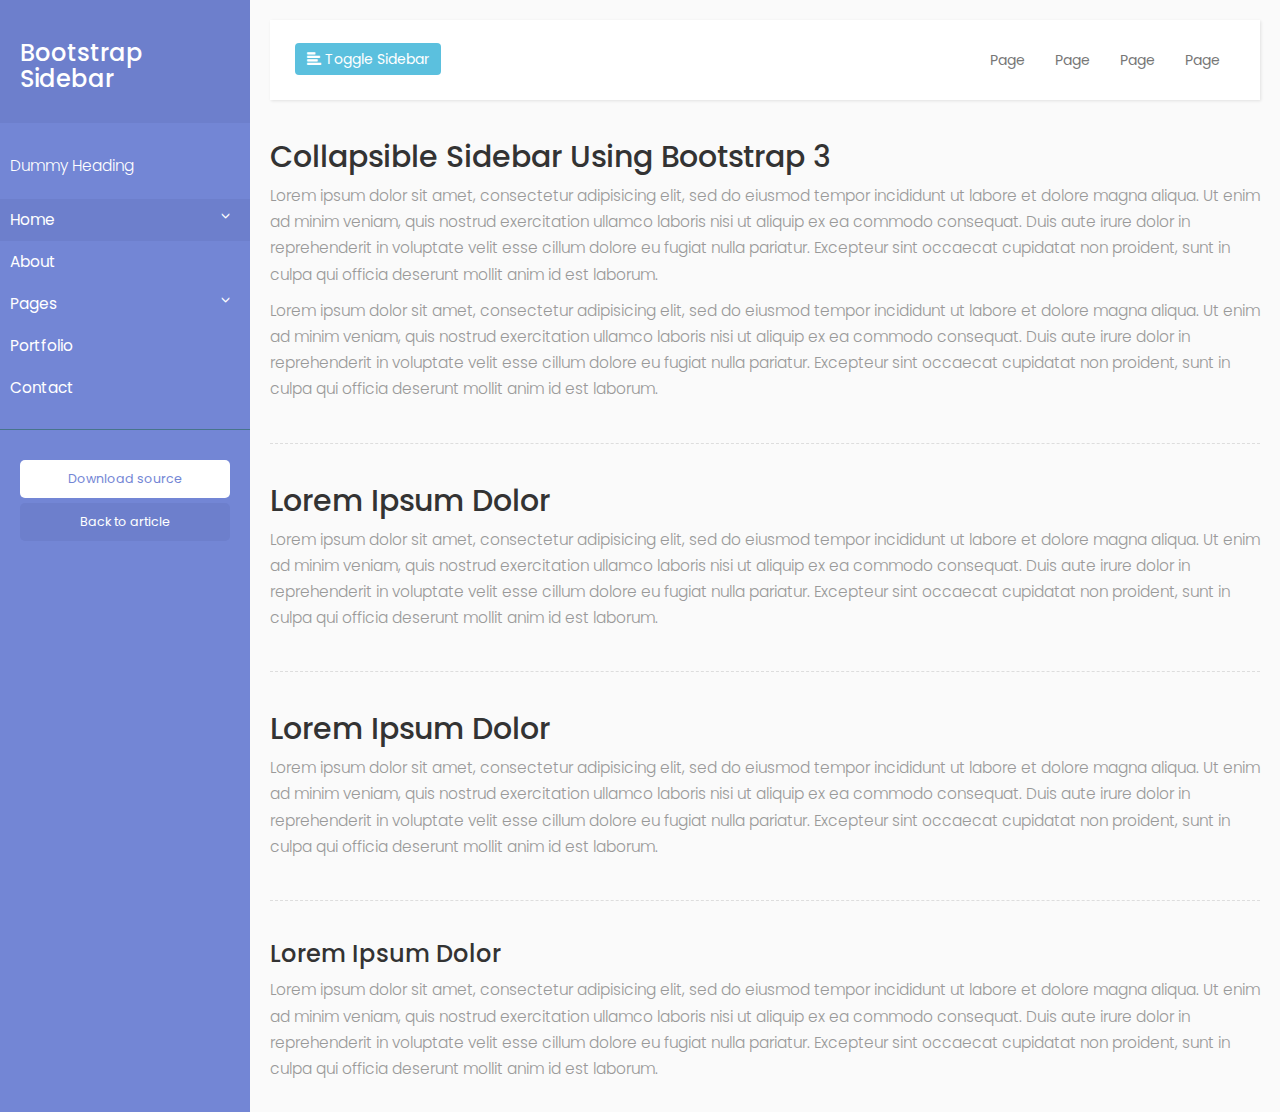
<file: sidebar/index.html>
<!DOCTYPE html>
<html>
    <head>
        <meta charset="utf-8">
        <meta name="viewport" content="width=device-width, initial-scale=1.0">
        <meta http-equiv="X-UA-Compatible" content="IE=edge">

        <title>Collapsible sidebar using Bootstrap 3</title>

         <!-- Bootstrap CSS CDN -->
        <link rel="stylesheet" href="https://maxcdn.bootstrapcdn.com/bootstrap/3.3.7/css/bootstrap.min.css">
        <!-- Our Custom CSS -->
        <link rel="stylesheet" href="style.css">
    </head>
    <body>



        <div class="wrapper">
            <!-- Sidebar Holder -->
            <nav id="sidebar">
                <div class="sidebar-header">
                    <h3>Bootstrap Sidebar</h3>
                </div>

                <ul class="list-unstyled components">
                    <p>Dummy Heading</p>
                    <li class="active">
                        <a href="#homeSubmenu" data-toggle="collapse" aria-expanded="false">Home</a>
                        <ul class="collapse list-unstyled" id="homeSubmenu">
                            <li><a href="#">Home 1</a></li>
                            <li><a href="#">Home 2</a></li>
                            <li><a href="#">Home 3</a></li>
                        </ul>
                    </li>
                    <li>
                        <a href="#">About</a>
                        <a href="#pageSubmenu" data-toggle="collapse" aria-expanded="false">Pages</a>
                        <ul class="collapse list-unstyled" id="pageSubmenu">
                            <li><a href="#">Page 1</a></li>
                            <li><a href="#">Page 2</a></li>
                            <li><a href="#">Page 3</a></li>
                        </ul>
                    </li>
                    <li>
                        <a href="#">Portfolio</a>
                    </li>
                    <li>
                        <a href="#">Contact</a>
                    </li>
                </ul>

                <ul class="list-unstyled CTAs">
                    <li><a href="https://bootstrapious.com/tutorial/files/sidebar.zip" class="download">Download source</a></li>
                    <li><a href="https://bootstrapious.com/p/bootstrap-sidebar" class="article">Back to article</a></li>
                </ul>
            </nav>

            <!-- Page Content Holder -->
            <div id="content">

                <nav class="navbar navbar-default">
                    <div class="container-fluid">

                        <div class="navbar-header">
                            <button type="button" id="sidebarCollapse" class="btn btn-info navbar-btn">
                                <i class="glyphicon glyphicon-align-left"></i>
                                <span>Toggle Sidebar</span>
                            </button>
                        </div>

                        <div class="collapse navbar-collapse" id="bs-example-navbar-collapse-1">
                            <ul class="nav navbar-nav navbar-right">
                                <li><a href="#">Page</a></li>
                                <li><a href="#">Page</a></li>
                                <li><a href="#">Page</a></li>
                                <li><a href="#">Page</a></li>
                            </ul>
                        </div>
                    </div>
                </nav>

                <h2>Collapsible Sidebar Using Bootstrap 3</h2>
                <p>Lorem ipsum dolor sit amet, consectetur adipisicing elit, sed do eiusmod tempor incididunt ut labore et dolore magna aliqua. Ut enim ad minim veniam, quis nostrud exercitation ullamco laboris nisi ut aliquip ex ea commodo consequat. Duis aute irure dolor in reprehenderit in voluptate velit esse cillum dolore eu fugiat nulla pariatur. Excepteur sint occaecat cupidatat non proident, sunt in culpa qui officia deserunt mollit anim id est laborum.</p>
                <p>Lorem ipsum dolor sit amet, consectetur adipisicing elit, sed do eiusmod tempor incididunt ut labore et dolore magna aliqua. Ut enim ad minim veniam, quis nostrud exercitation ullamco laboris nisi ut aliquip ex ea commodo consequat. Duis aute irure dolor in reprehenderit in voluptate velit esse cillum dolore eu fugiat nulla pariatur. Excepteur sint occaecat cupidatat non proident, sunt in culpa qui officia deserunt mollit anim id est laborum.</p>

                <div class="line"></div>

                <h2>Lorem Ipsum Dolor</h2>
                <p>Lorem ipsum dolor sit amet, consectetur adipisicing elit, sed do eiusmod tempor incididunt ut labore et dolore magna aliqua. Ut enim ad minim veniam, quis nostrud exercitation ullamco laboris nisi ut aliquip ex ea commodo consequat. Duis aute irure dolor in reprehenderit in voluptate velit esse cillum dolore eu fugiat nulla pariatur. Excepteur sint occaecat cupidatat non proident, sunt in culpa qui officia deserunt mollit anim id est laborum.</p>

                <div class="line"></div>

                <h2>Lorem Ipsum Dolor</h2>
                <p>Lorem ipsum dolor sit amet, consectetur adipisicing elit, sed do eiusmod tempor incididunt ut labore et dolore magna aliqua. Ut enim ad minim veniam, quis nostrud exercitation ullamco laboris nisi ut aliquip ex ea commodo consequat. Duis aute irure dolor in reprehenderit in voluptate velit esse cillum dolore eu fugiat nulla pariatur. Excepteur sint occaecat cupidatat non proident, sunt in culpa qui officia deserunt mollit anim id est laborum.</p>

                <div class="line"></div>

                <h3>Lorem Ipsum Dolor</h3>
                <p>Lorem ipsum dolor sit amet, consectetur adipisicing elit, sed do eiusmod tempor incididunt ut labore et dolore magna aliqua. Ut enim ad minim veniam, quis nostrud exercitation ullamco laboris nisi ut aliquip ex ea commodo consequat. Duis aute irure dolor in reprehenderit in voluptate velit esse cillum dolore eu fugiat nulla pariatur. Excepteur sint occaecat cupidatat non proident, sunt in culpa qui officia deserunt mollit anim id est laborum.</p>
            </div>
        </div>





        <!-- jQuery CDN -->
         <script src="https://code.jquery.com/jquery-1.12.0.min.js"></script>
         <!-- Bootstrap Js CDN -->
         <script src="https://maxcdn.bootstrapcdn.com/bootstrap/3.3.7/js/bootstrap.min.js"></script>

         <script type="text/javascript">
             $(document).ready(function () {
                 $('#sidebarCollapse').on('click', function () {
                     $('#sidebar').toggleClass('active');
                 });
             });
         </script>
    </body>
</html>
</file>
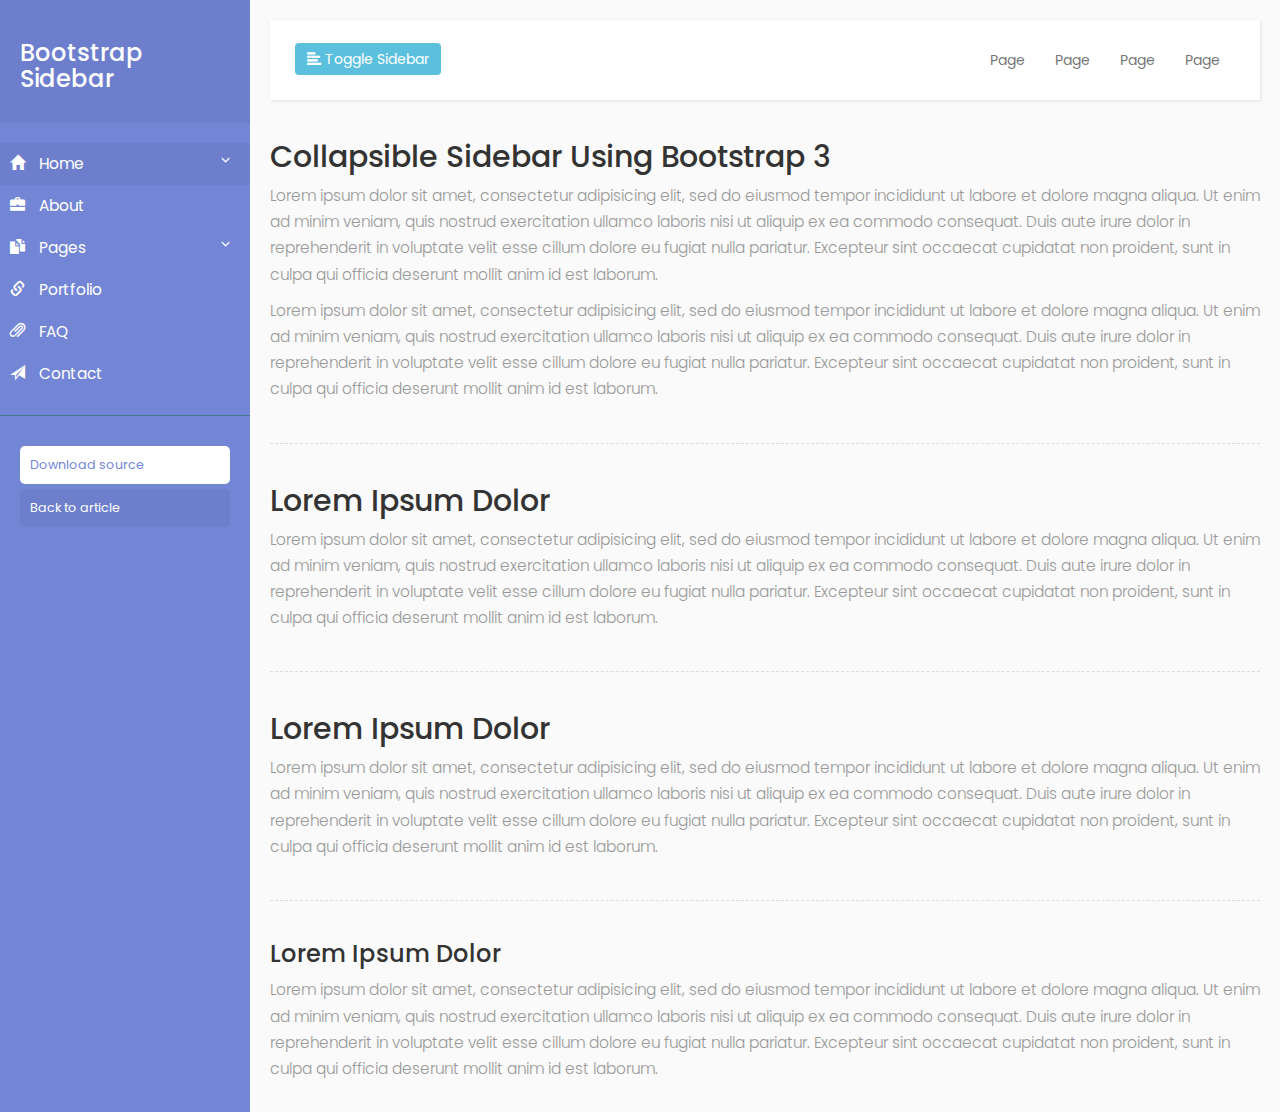
<file: sidebar/index4.html>
<!DOCTYPE html>
<html>
    <head>
        <meta charset="utf-8">
        <meta name="viewport" content="width=device-width, initial-scale=1.0">
        <meta http-equiv="X-UA-Compatible" content="IE=edge">

        <title>Collapsible sidebar using Bootstrap 3</title>

         <!-- Bootstrap CSS CDN -->
        <link rel="stylesheet" href="https://maxcdn.bootstrapcdn.com/bootstrap/3.3.7/css/bootstrap.min.css">
        <!-- Our Custom CSS -->
        <link rel="stylesheet" href="style4.css">
    </head>
    <body>



        <div class="wrapper">
            <!-- Sidebar Holder -->
            <nav id="sidebar">
                <div class="sidebar-header">
                    <h3>Bootstrap Sidebar</h3>
                    <strong>BS</strong>
                </div>

                <ul class="list-unstyled components">
                    <li class="active">
                        <a href="#homeSubmenu" data-toggle="collapse" aria-expanded="false">
                            <i class="glyphicon glyphicon-home"></i>
                            Home
                        </a>
                        <ul class="collapse list-unstyled" id="homeSubmenu">
                            <li><a href="#">Home 1</a></li>
                            <li><a href="#">Home 2</a></li>
                            <li><a href="#">Home 3</a></li>
                        </ul>
                    </li>
                    <li>
                        <a href="#">
                            <i class="glyphicon glyphicon-briefcase"></i>
                            About
                        </a>
                        <a href="#pageSubmenu" data-toggle="collapse" aria-expanded="false">
                            <i class="glyphicon glyphicon-duplicate"></i>
                            Pages
                        </a>
                        <ul class="collapse list-unstyled" id="pageSubmenu">
                            <li><a href="#">Page 1</a></li>
                            <li><a href="#">Page 2</a></li>
                            <li><a href="#">Page 3</a></li>
                        </ul>
                    </li>
                    <li>
                        <a href="#">
                            <i class="glyphicon glyphicon-link"></i>
                            Portfolio
                        </a>
                    </li>
                    <li>
                        <a href="#">
                            <i class="glyphicon glyphicon-paperclip"></i>
                            FAQ
                        </a>
                    </li>
                    <li>
                        <a href="#">
                            <i class="glyphicon glyphicon-send"></i>
                            Contact
                        </a>
                    </li>
                </ul>

                <ul class="list-unstyled CTAs">
                    <li><a href="https://bootstrapious.com/tutorial/files/sidebar.zip" class="download">Download source</a></li>
                    <li><a href="https://bootstrapious.com/p/bootstrap-sidebar" class="article">Back to article</a></li>
                </ul>
            </nav>

            <!-- Page Content Holder -->
            <div id="content">

                <nav class="navbar navbar-default">
                    <div class="container-fluid">

                        <div class="navbar-header">
                            <button type="button" id="sidebarCollapse" class="btn btn-info navbar-btn">
                                <i class="glyphicon glyphicon-align-left"></i>
                                <span>Toggle Sidebar</span>
                            </button>
                        </div>

                        <div class="collapse navbar-collapse" id="bs-example-navbar-collapse-1">
                            <ul class="nav navbar-nav navbar-right">
                                <li><a href="#">Page</a></li>
                                <li><a href="#">Page</a></li>
                                <li><a href="#">Page</a></li>
                                <li><a href="#">Page</a></li>
                            </ul>
                        </div>
                    </div>
                </nav>

                <h2>Collapsible Sidebar Using Bootstrap 3</h2>
                <p>Lorem ipsum dolor sit amet, consectetur adipisicing elit, sed do eiusmod tempor incididunt ut labore et dolore magna aliqua. Ut enim ad minim veniam, quis nostrud exercitation ullamco laboris nisi ut aliquip ex ea commodo consequat. Duis aute irure dolor in reprehenderit in voluptate velit esse cillum dolore eu fugiat nulla pariatur. Excepteur sint occaecat cupidatat non proident, sunt in culpa qui officia deserunt mollit anim id est laborum.</p>
                <p>Lorem ipsum dolor sit amet, consectetur adipisicing elit, sed do eiusmod tempor incididunt ut labore et dolore magna aliqua. Ut enim ad minim veniam, quis nostrud exercitation ullamco laboris nisi ut aliquip ex ea commodo consequat. Duis aute irure dolor in reprehenderit in voluptate velit esse cillum dolore eu fugiat nulla pariatur. Excepteur sint occaecat cupidatat non proident, sunt in culpa qui officia deserunt mollit anim id est laborum.</p>

                <div class="line"></div>

                <h2>Lorem Ipsum Dolor</h2>
                <p>Lorem ipsum dolor sit amet, consectetur adipisicing elit, sed do eiusmod tempor incididunt ut labore et dolore magna aliqua. Ut enim ad minim veniam, quis nostrud exercitation ullamco laboris nisi ut aliquip ex ea commodo consequat. Duis aute irure dolor in reprehenderit in voluptate velit esse cillum dolore eu fugiat nulla pariatur. Excepteur sint occaecat cupidatat non proident, sunt in culpa qui officia deserunt mollit anim id est laborum.</p>

                <div class="line"></div>

                <h2>Lorem Ipsum Dolor</h2>
                <p>Lorem ipsum dolor sit amet, consectetur adipisicing elit, sed do eiusmod tempor incididunt ut labore et dolore magna aliqua. Ut enim ad minim veniam, quis nostrud exercitation ullamco laboris nisi ut aliquip ex ea commodo consequat. Duis aute irure dolor in reprehenderit in voluptate velit esse cillum dolore eu fugiat nulla pariatur. Excepteur sint occaecat cupidatat non proident, sunt in culpa qui officia deserunt mollit anim id est laborum.</p>

                <div class="line"></div>

                <h3>Lorem Ipsum Dolor</h3>
                <p>Lorem ipsum dolor sit amet, consectetur adipisicing elit, sed do eiusmod tempor incididunt ut labore et dolore magna aliqua. Ut enim ad minim veniam, quis nostrud exercitation ullamco laboris nisi ut aliquip ex ea commodo consequat. Duis aute irure dolor in reprehenderit in voluptate velit esse cillum dolore eu fugiat nulla pariatur. Excepteur sint occaecat cupidatat non proident, sunt in culpa qui officia deserunt mollit anim id est laborum.</p>
            </div>
        </div>





        <!-- jQuery CDN -->
         <script src="https://code.jquery.com/jquery-1.12.0.min.js"></script>
         <!-- Bootstrap Js CDN -->
         <script src="https://maxcdn.bootstrapcdn.com/bootstrap/3.3.7/js/bootstrap.min.js"></script>

         <script type="text/javascript">
             $(document).ready(function () {
                 $('#sidebarCollapse').on('click', function () {
                     $('#sidebar').toggleClass('active');
                 });
             });
         </script>
    </body>
</html>
</file>
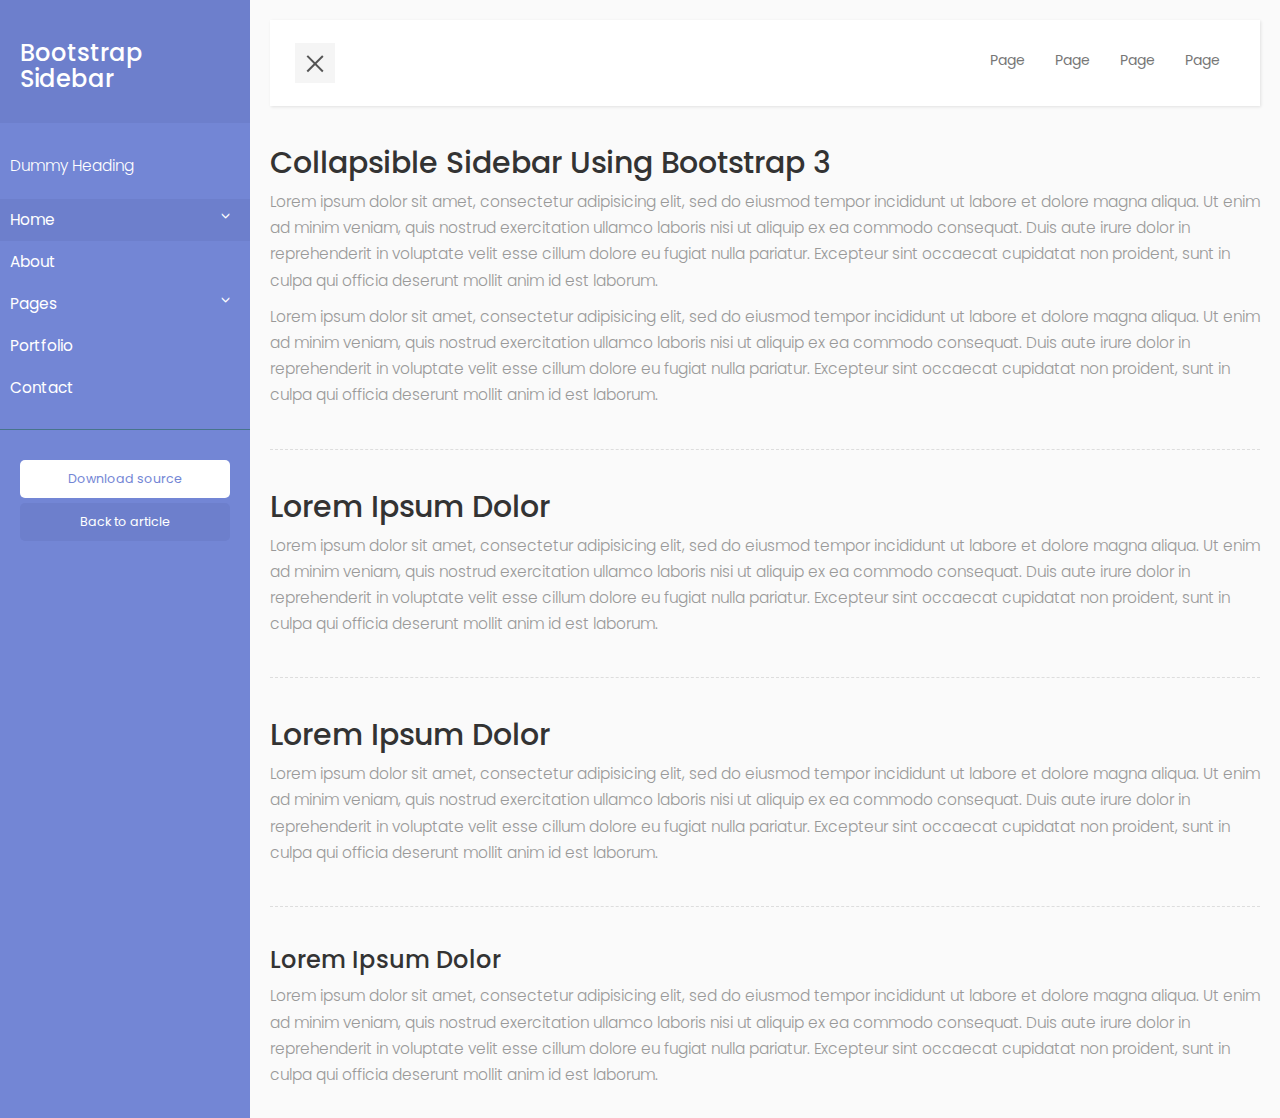
<file: sidebar/index5.html>
<!DOCTYPE html>
<html>
    <head>
        <meta charset="utf-8">
        <meta name="viewport" content="width=device-width, initial-scale=1.0">
        <meta http-equiv="X-UA-Compatible" content="IE=edge">

        <title>Collapsible sidebar using Bootstrap 3</title>

         <!-- Bootstrap CSS CDN -->
        <link rel="stylesheet" href="https://maxcdn.bootstrapcdn.com/bootstrap/3.3.7/css/bootstrap.min.css">
        <!-- Our Custom CSS -->
        <link rel="stylesheet" href="style5.css">
    </head>
    <body>



        <div class="wrapper">
            <!-- Sidebar Holder -->
            <nav id="sidebar">
                <div class="sidebar-header">
                    <h3>Bootstrap Sidebar</h3>
                </div>

                <ul class="list-unstyled components">
                    <p>Dummy Heading</p>
                    <li class="active">
                        <a href="#homeSubmenu" data-toggle="collapse" aria-expanded="false">Home</a>
                        <ul class="collapse list-unstyled" id="homeSubmenu">
                            <li><a href="#">Home 1</a></li>
                            <li><a href="#">Home 2</a></li>
                            <li><a href="#">Home 3</a></li>
                        </ul>
                    </li>
                    <li>
                        <a href="#">About</a>
                        <a href="#pageSubmenu" data-toggle="collapse" aria-expanded="false">Pages</a>
                        <ul class="collapse list-unstyled" id="pageSubmenu">
                            <li><a href="#">Page 1</a></li>
                            <li><a href="#">Page 2</a></li>
                            <li><a href="#">Page 3</a></li>
                        </ul>
                    </li>
                    <li>
                        <a href="#">Portfolio</a>
                    </li>
                    <li>
                        <a href="#">Contact</a>
                    </li>
                </ul>

                <ul class="list-unstyled CTAs">
                    <li><a href="https://bootstrapious.com/tutorial/files/sidebar.zip" class="download">Download source</a></li>
                    <li><a href="https://bootstrapious.com/p/bootstrap-sidebar" class="article">Back to article</a></li>
                </ul>
            </nav>

            <!-- Page Content Holder -->
            <div id="content">

                <nav class="navbar navbar-default">
                    <div class="container-fluid">

                        <div class="navbar-header">
                            <button type="button" id="sidebarCollapse" class="navbar-btn">
                                <span></span>
                                <span></span>
                                <span></span>
                            </button>
                        </div>

                        <div class="collapse navbar-collapse" id="bs-example-navbar-collapse-1">
                            <ul class="nav navbar-nav navbar-right">
                                <li><a href="#">Page</a></li>
                                <li><a href="#">Page</a></li>
                                <li><a href="#">Page</a></li>
                                <li><a href="#">Page</a></li>
                            </ul>
                        </div>
                    </div>
                </nav>

                <h2>Collapsible Sidebar Using Bootstrap 3</h2>
                <p>Lorem ipsum dolor sit amet, consectetur adipisicing elit, sed do eiusmod tempor incididunt ut labore et dolore magna aliqua. Ut enim ad minim veniam, quis nostrud exercitation ullamco laboris nisi ut aliquip ex ea commodo consequat. Duis aute irure dolor in reprehenderit in voluptate velit esse cillum dolore eu fugiat nulla pariatur. Excepteur sint occaecat cupidatat non proident, sunt in culpa qui officia deserunt mollit anim id est laborum.</p>
                <p>Lorem ipsum dolor sit amet, consectetur adipisicing elit, sed do eiusmod tempor incididunt ut labore et dolore magna aliqua. Ut enim ad minim veniam, quis nostrud exercitation ullamco laboris nisi ut aliquip ex ea commodo consequat. Duis aute irure dolor in reprehenderit in voluptate velit esse cillum dolore eu fugiat nulla pariatur. Excepteur sint occaecat cupidatat non proident, sunt in culpa qui officia deserunt mollit anim id est laborum.</p>

                <div class="line"></div>

                <h2>Lorem Ipsum Dolor</h2>
                <p>Lorem ipsum dolor sit amet, consectetur adipisicing elit, sed do eiusmod tempor incididunt ut labore et dolore magna aliqua. Ut enim ad minim veniam, quis nostrud exercitation ullamco laboris nisi ut aliquip ex ea commodo consequat. Duis aute irure dolor in reprehenderit in voluptate velit esse cillum dolore eu fugiat nulla pariatur. Excepteur sint occaecat cupidatat non proident, sunt in culpa qui officia deserunt mollit anim id est laborum.</p>

                <div class="line"></div>

                <h2>Lorem Ipsum Dolor</h2>
                <p>Lorem ipsum dolor sit amet, consectetur adipisicing elit, sed do eiusmod tempor incididunt ut labore et dolore magna aliqua. Ut enim ad minim veniam, quis nostrud exercitation ullamco laboris nisi ut aliquip ex ea commodo consequat. Duis aute irure dolor in reprehenderit in voluptate velit esse cillum dolore eu fugiat nulla pariatur. Excepteur sint occaecat cupidatat non proident, sunt in culpa qui officia deserunt mollit anim id est laborum.</p>

                <div class="line"></div>

                <h3>Lorem Ipsum Dolor</h3>
                <p>Lorem ipsum dolor sit amet, consectetur adipisicing elit, sed do eiusmod tempor incididunt ut labore et dolore magna aliqua. Ut enim ad minim veniam, quis nostrud exercitation ullamco laboris nisi ut aliquip ex ea commodo consequat. Duis aute irure dolor in reprehenderit in voluptate velit esse cillum dolore eu fugiat nulla pariatur. Excepteur sint occaecat cupidatat non proident, sunt in culpa qui officia deserunt mollit anim id est laborum.</p>
            </div>
        </div>





        <!-- jQuery CDN -->
         <script src="https://code.jquery.com/jquery-1.12.0.min.js"></script>
         <!-- Bootstrap Js CDN -->
         <script src="https://maxcdn.bootstrapcdn.com/bootstrap/3.3.7/js/bootstrap.min.js"></script>

         <script type="text/javascript">
             $(document).ready(function () {
                 $('#sidebarCollapse').on('click', function () {
                     $('#sidebar').toggleClass('active');
                     $(this).toggleClass('active');
                 });
             });
         </script>
    </body>
</html>
</file>
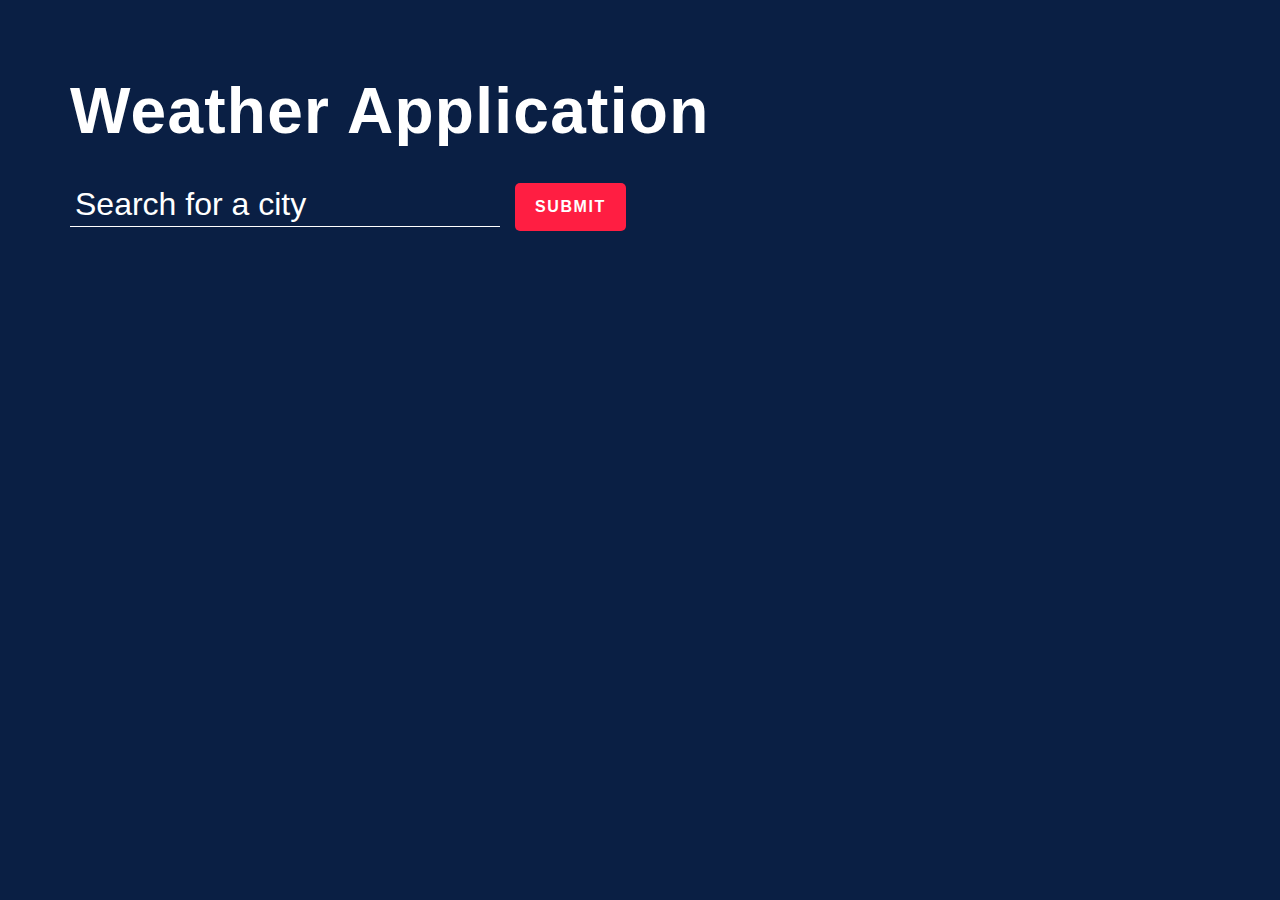
<file: weatherapp/weather.html>
<!DOCTYPE html>
<html lang="en">
<head>
    <meta charset="UTF-8">
    <meta http-equiv="X-UA-Compatible" content="IE=edge">
    <meta name="viewport" content="width=device-width, initial-scale=1.0">
    <title>WEATHER APPLICATION</title>
    <style>
        /* RESET STYLES
–––––––––––––––––––––––––––––––––––––––––––––––––– */
:root {
    --bg_main: #0a1f44;
    --text_light: #fff;
    --text_med: #53627c;
    --text_dark: #1e2432;
    --red: #ff1e42;
    --darkred: #c3112d;
    --orange: #ff8c00;
  }
  
  * {
    margin: 0;
    padding: 0;
    box-sizing: border-box;
    font-weight: normal;
  }
  
  a {
    color: inherit;
    text-decoration: none;
  }
  
  button {
    cursor: pointer;
  }
   
  input {
    -webkit-appearance: none;
  }
   
  button,
  input {
    border: none;
    background: none;
    outline: none;
    color: inherit;
  }
  
  img {
    display: block;
    max-width: 100%;
    height: auto;
  }
  
  ul {
    list-style: none;
  }
  
  body {
    font: 1rem/1.3 "Roboto", sans-serif;
    background: var(--bg_main);
    color: var(--text_dark);
    padding: 70px;
  }
  
  
  
  
  /* SECTION #1
  –––––––––––––––––––––––––––––––––––––––––––––––––– */
  .top-banner {
    color: var(--text_light);
  }
  
  .heading {
    font-weight: bold;
    font-size: 4rem;
    letter-spacing: 0.02em;
    padding: 0 0 30px 0;
  }
  
  .top-banner form {
    position: relative;
    display: flex;
    align-items: center;
  }
  
  .top-banner form input {
    font-size: 2rem;
    height: 40px;
    padding: 5px 5px 10px;
    border-bottom: 1px solid;
  }
  
  .top-banner form input::placeholder {
    color: currentColor; 
  }
  
  .top-banner form button {
    font-size: 1rem;
    font-weight: bold;
    letter-spacing: 0.1em;
    padding: 15px 20px;
    margin-left: 15px;
    border-radius: 5px;
    background: var(--red);
    transition: background 0.3s ease-in-out;
  }
  
  .top-banner form button:hover {
    background: var(--darkred);
  }
  
  .top-banner form .msg {
    position: absolute;
    bottom: -40px;
    left: 0;
    max-width: 450px;
    min-height: 40px;
  }
  
  
  /* SECTION #2
  –––––––––––––––––––––––––––––––––––––––––––––––––– */
  .ajax-section {
    margin: 70px 0 20px;
  }
  
  .ajax-section .cities {
    display: grid;
    grid-gap: 32px 20px;
    grid-template-columns: repeat(4, 1fr);
  }
  
  .ajax-section .city {
    position: relative;
    padding: 40px 10%;
    border-radius: 20px;
    background: var(--text_light);
    color: var(--text_med);
  }
  
  .ajax-section .city::after {
    content: '';
    width: 90%;
    height: 50px;
    position: absolute;
    bottom: -12px;
    left: 5%;
    z-index: -1;
    opacity: 0.3;
    border-radius: 20px;
    background: var(--text_light);
  }
  
  .ajax-section figcaption {
    margin-top: 10px;
    text-transform: uppercase;
    letter-spacing: 0.05em;
  }
  
  .ajax-section .city-temp {
    font-size: 5rem;
    font-weight: bold;
    margin-top: 10px;
    color: var(--text_dark);
  }
  
  .ajax-section .city sup {
    font-size: 0.5em;
  }
  
  .ajax-section .city-name sup {
    padding: 0.2em 0.6em;
    border-radius: 30px;
    color: var(--text_light);
    background: var(--orange);
  }
  
  .ajax-section .city-icon {
    margin-top: 10px;
    width: 100px;
    height: 100px;
  }
  
  
  /* MQ
  –––––––––––––––––––––––––––––––––––––––––––––––––– */
  @media screen and (max-width: 1000px) {
    body {
      padding: 30px;
    }
    
    .ajax-section .cities {
      grid-template-columns: repeat(3, 1fr);
    }
  }
  
  @media screen and (max-width: 700px) {
    .heading,
    .ajax-section .city-temp {
      font-size: 3rem;
    }
    
    .ajax-section {
      margin-top: 20px;
    }
    
    .top-banner form {
      flex-direction: column;
      align-items: flex-start;
    }
    
    .top-banner form input,
    .top-banner form button {
      width: 100%;
    }
  
    .top-banner form button {
      margin: 20px 0 0 0;
    }
    
    .top-banner form .msg {
      position: static;
      max-width: none;
      min-height: 0;
      margin-top: 10px;
    }
  
    .ajax-section .cities {
      grid-template-columns: repeat(2, 1fr);
    }
  }
  
  @media screen and (max-width: 500px) {
    body {
      padding: 15px;
    }
    
    .ajax-section .cities {
      grid-template-columns: repeat(1, 1fr);
    }
  }
  
    </style>
</head>
<body>
    
      <section class="top-banner">
        <div class="container">
          <h1 class="heading"> Weather Application</h1>
          <form>
            <input type="text" placeholder="Search for a city" autofocus>
            <button type="submit">SUBMIT</button>
            <span class="msg"></span>
          </form>
        </div>
      </section>
      <section class="ajax-section">
        <div class="container">
          <ul class="cities"></ul>
        </div>
      </section>
      
      <script>
        /*SEARCH BY USING A CITY NAME (e.g. athens) OR A COMMA-SEPARATED CITY NAME ALONG WITH THE COUNTRY CODE (e.g. athens,gr)*/
const form = document.querySelector(".top-banner form");
const input = document.querySelector(".top-banner input");
const msg = document.querySelector(".top-banner .msg");
const list = document.querySelector(".ajax-section .cities");
/*SUBSCRIBE HERE FOR API KEY: https://home.openweathermap.org/users/sign_up*/
const apiKey = "4d8fb5b93d4af21d66a2948710284366";

form.addEventListener("submit", e => {
  e.preventDefault();
  let inputVal = input.value;

  //check if there's already a city
  const listItems = list.querySelectorAll(".ajax-section .city");
  const listItemsArray = Array.from(listItems);

  if (listItemsArray.length > 0) {
    const filteredArray = listItemsArray.filter(el => {
      let content = "";
      //athens,gr
      if (inputVal.includes(",")) {
        //athens,grrrrrr->invalid country code, so we keep only the first part of inputVal
        if (inputVal.split(",")[1].length > 2) {
          inputVal = inputVal.split(",")[0];
          content = el
            .querySelector(".city-name span")
            .textContent.toLowerCase();
        } else {
          content = el.querySelector(".city-name").dataset.name.toLowerCase();
        }
      } else {
        //athens
        content = el.querySelector(".city-name span").textContent.toLowerCase();
      }
      return content == inputVal.toLowerCase();
    });

    if (filteredArray.length > 0) {
      msg.textContent = `You already know the weather for ${
        filteredArray[0].querySelector(".city-name span").textContent
      } ...otherwise be more specific by providing the country code as well 😉`;
      form.reset();
      input.focus();
      return;
    }
  }

  //ajax here
  const url = `https://api.openweathermap.org/data/2.5/weather?q=${inputVal}&appid=${apiKey}&units=metric`;

  fetch(url)
    .then(response => response.json())
    .then(data => {
      const { main, name, sys, weather } = data;
      const icon = `https://s3-us-west-2.amazonaws.com/s.cdpn.io/162656/${
        weather[0]["icon"]
      }.svg`;

      const li = document.createElement("li");
      li.classList.add("city");
      const markup = `
        <h2 class="city-name" data-name="${name},${sys.country}">
          <span>${name}</span>
          <sup>${sys.country}</sup>
        </h2>
        <div class="city-temp">${Math.round(main.temp)}<sup>°C</sup></div>
        <figure>
          <img class="city-icon" src="${icon}" alt="${
        weather[0]["description"]
      }">
          <figcaption>${weather[0]["description"]}</figcaption>
        </figure>
      `;
      li.innerHTML = markup;
      list.appendChild(li);
    })
    .catch(() => {
      msg.textContent = "Please search for a valid city 😩";
    });

  msg.textContent = "";
  form.reset();
  input.focus();
});
      </script>
</body>
</html>
</file>
<file: sidebar/style.css>
/*
    DEMO STYLE
*/
@import "https://fonts.googleapis.com/css?family=Poppins:300,400,500,600,700";


body {
    font-family: 'Poppins', sans-serif;
    background: #fafafa;
}

p {
    font-family: 'Poppins', sans-serif;
    font-size: 1.1em;
    font-weight: 300;
    line-height: 1.7em;
    color: #999;
}

a, a:hover, a:focus {
    color: inherit;
    text-decoration: none;
    transition: all 0.3s;
}

.navbar {
    padding: 15px 10px;
    background: #fff;
    border: none;
    border-radius: 0;
    margin-bottom: 40px;
    box-shadow: 1px 1px 3px rgba(0, 0, 0, 0.1);
}

.navbar-btn {
    box-shadow: none;
    outline: none !important;
    border: none;
}

.line {
    width: 100%;
    height: 1px;
    border-bottom: 1px dashed #ddd;
    margin: 40px 0;
}

/* ---------------------------------------------------
    SIDEBAR STYLE
----------------------------------------------------- */
.wrapper {
    display: flex;
    align-items: stretch;
}

#sidebar {
    min-width: 250px;
    max-width: 250px;
    background: #7386D5;
    color: #fff;
    transition: all 0.3s;
}

#sidebar.active {
    margin-left: -250px;
}

#sidebar .sidebar-header {
    padding: 20px;
    background: #6d7fcc;
}

#sidebar ul.components {
    padding: 20px 0;
    border-bottom: 1px solid #47748b;
}

#sidebar ul p {
    color: #fff;
    padding: 10px;
}

#sidebar ul li a {
    padding: 10px;
    font-size: 1.1em;
    display: block;
}
#sidebar ul li a:hover {
    color: #7386D5;
    background: #fff;
}

#sidebar ul li.active > a, a[aria-expanded="true"] {
    color: #fff;
    background: #6d7fcc;
}


a[data-toggle="collapse"] {
    position: relative;
}

a[aria-expanded="false"]::before, a[aria-expanded="true"]::before {
    content: '\e259';
    display: block;
    position: absolute;
    right: 20px;
    font-family: 'Glyphicons Halflings';
    font-size: 0.6em;
}
a[aria-expanded="true"]::before {
    content: '\e260';
}


ul ul a {
    font-size: 0.9em !important;
    padding-left: 30px !important;
    background: #6d7fcc;
}

ul.CTAs {
    padding: 20px;
}

ul.CTAs a {
    text-align: center;
    font-size: 0.9em !important;
    display: block;
    border-radius: 5px;
    margin-bottom: 5px;
}

a.download {
    background: #fff;
    color: #7386D5;
}

a.article, a.article:hover {
    background: #6d7fcc !important;
    color: #fff !important;
}



/* ---------------------------------------------------
    CONTENT STYLE
----------------------------------------------------- */
#content {
    padding: 20px;
    min-height: 100vh;
    transition: all 0.3s;
}

/* ---------------------------------------------------
    MEDIAQUERIES
----------------------------------------------------- */
@media (max-width: 768px) {
    #sidebar {
        margin-left: -250px;
    }
    #sidebar.active {
        margin-left: 0;
    }
    #sidebarCollapse span {
        display: none;
    }
}
</file>
<file: sidebar/style4.css>
/*
    DEMO STYLE
*/
@import "https://fonts.googleapis.com/css?family=Poppins:300,400,500,600,700";


body {
    font-family: 'Poppins', sans-serif;
    background: #fafafa;
}

p {
    font-family: 'Poppins', sans-serif;
    font-size: 1.1em;
    font-weight: 300;
    line-height: 1.7em;
    color: #999;
}

a, a:hover, a:focus {
    color: inherit;
    text-decoration: none;
    transition: all 0.3s;
}

.navbar {
    padding: 15px 10px;
    background: #fff;
    border: none;
    border-radius: 0;
    margin-bottom: 40px;
    box-shadow: 1px 1px 3px rgba(0, 0, 0, 0.1);
}

.navbar-btn {
    box-shadow: none;
    outline: none !important;
    border: none;
}

.line {
    width: 100%;
    height: 1px;
    border-bottom: 1px dashed #ddd;
    margin: 40px 0;
}

i, span {
    display: inline-block;
}

/* ---------------------------------------------------
    SIDEBAR STYLE
----------------------------------------------------- */
.wrapper {
    display: flex;
    align-items: stretch;
}

#sidebar {
    min-width: 250px;
    max-width: 250px;
    background: #7386D5;
    color: #fff;
    transition: all 0.3s;
}

#sidebar.active {
    min-width: 80px;
    max-width: 80px;
    text-align: center;
}

#sidebar.active .sidebar-header h3, #sidebar.active .CTAs {
    display: none;
}

#sidebar.active .sidebar-header strong {
    display: block;
}

#sidebar ul li a {
    text-align: left;
}

#sidebar.active ul li a {
    padding: 20px 10px;
    text-align: center;
    font-size: 0.85em;
}

#sidebar.active ul li a i {
    margin-right:  0;
    display: block;
    font-size: 1.8em;
    margin-bottom: 5px;
}

#sidebar.active ul ul a {
    padding: 10px !important;
}

#sidebar.active a[aria-expanded="false"]::before, #sidebar.active a[aria-expanded="true"]::before {
    top: auto;
    bottom: 5px;
    right: 50%;
    -webkit-transform: translateX(50%);
    -ms-transform: translateX(50%);
    transform: translateX(50%);
}

#sidebar .sidebar-header {
    padding: 20px;
    background: #6d7fcc;
}

#sidebar .sidebar-header strong {
    display: none;
    font-size: 1.8em;
}

#sidebar ul.components {
    padding: 20px 0;
    border-bottom: 1px solid #47748b;
}

#sidebar ul li a {
    padding: 10px;
    font-size: 1.1em;
    display: block;
}
#sidebar ul li a:hover {
    color: #7386D5;
    background: #fff;
}
#sidebar ul li a i {
    margin-right: 10px;
}

#sidebar ul li.active > a, a[aria-expanded="true"] {
    color: #fff;
    background: #6d7fcc;
}


a[data-toggle="collapse"] {
    position: relative;
}

a[aria-expanded="false"]::before, a[aria-expanded="true"]::before {
    content: '\e259';
    display: block;
    position: absolute;
    right: 20px;
    font-family: 'Glyphicons Halflings';
    font-size: 0.6em;
}
a[aria-expanded="true"]::before {
    content: '\e260';
}


ul ul a {
    font-size: 0.9em !important;
    padding-left: 30px !important;
    background: #6d7fcc;
}

ul.CTAs {
    padding: 20px;
}

ul.CTAs a {
    text-align: center;
    font-size: 0.9em !important;
    display: block;
    border-radius: 5px;
    margin-bottom: 5px;
}

a.download {
    background: #fff;
    color: #7386D5;
}

a.article, a.article:hover {
    background: #6d7fcc !important;
    color: #fff !important;
}



/* ---------------------------------------------------
    CONTENT STYLE
----------------------------------------------------- */
#content {
    padding: 20px;
    min-height: 100vh;
    transition: all 0.3s;
}


/* ---------------------------------------------------
    MEDIAQUERIES
----------------------------------------------------- */
@media (max-width: 768px) {
    #sidebar {
        min-width: 80px;
        max-width: 80px;
        text-align: center;
        margin-left: -80px !important ;
    }
    a[aria-expanded="false"]::before, a[aria-expanded="true"]::before {
        top: auto;
        bottom: 5px;
        right: 50%;
        -webkit-transform: translateX(50%);
        -ms-transform: translateX(50%);
        transform: translateX(50%);
    }
    #sidebar.active {
        margin-left: 0 !important;
    }

    #sidebar .sidebar-header h3, #sidebar .CTAs {
        display: none;
    }

    #sidebar .sidebar-header strong {
        display: block;
    }

    #sidebar ul li a {
        padding: 20px 10px;
    }

    #sidebar ul li a span {
        font-size: 0.85em;
    }
    #sidebar ul li a i {
        margin-right:  0;
        display: block;
    }

    #sidebar ul ul a {
        padding: 10px !important;
    }

    #sidebar ul li a i {
        font-size: 1.3em;
    }
    #sidebar {
        margin-left: 0;
    }
    #sidebarCollapse span {
        display: none;
    }
}
</file>
<file: sidebar/style5.css>
/*
    DEMO STYLE
*/
@import "https://fonts.googleapis.com/css?family=Poppins:300,400,500,600,700";


body {
    font-family: 'Poppins', sans-serif;
    background: #fafafa;
}

p {
    font-family: 'Poppins', sans-serif;
    font-size: 1.1em;
    font-weight: 300;
    line-height: 1.7em;
    color: #999;
}

a, a:hover, a:focus {
    color: inherit;
    text-decoration: none;
    transition: all 0.3s;
}

.navbar {
    padding: 15px 10px;
    background: #fff;
    border: none;
    border-radius: 0;
    margin-bottom: 40px;
    box-shadow: 1px 1px 3px rgba(0, 0, 0, 0.1);
}

.navbar-btn {
    box-shadow: none;
    outline: none !important;
    border: none;
}

.line {
    width: 100%;
    height: 1px;
    border-bottom: 1px dashed #ddd;
    margin: 40px 0;
}

/* ---------------------------------------------------
    SIDEBAR STYLE
----------------------------------------------------- */
.wrapper {
    display: flex;
    align-items: stretch;
    perspective: 1500px;
}

#sidebar {
    min-width: 250px;
    max-width: 250px;
    background: #7386D5;
    color: #fff;
    transition: all 0.6s cubic-bezier(0.945, 0.020, 0.270, 0.665);
    transform-origin: bottom left;
}

#sidebar.active {
    margin-left: -250px;
    transform: rotateY(100deg);
}

#sidebar .sidebar-header {
    padding: 20px;
    background: #6d7fcc;
}

#sidebar ul.components {
    padding: 20px 0;
    border-bottom: 1px solid #47748b;
}

#sidebar ul p {
    color: #fff;
    padding: 10px;
}

#sidebar ul li a {
    padding: 10px;
    font-size: 1.1em;
    display: block;
}
#sidebar ul li a:hover {
    color: #7386D5;
    background: #fff;
}

#sidebar ul li.active > a, a[aria-expanded="true"] {
    color: #fff;
    background: #6d7fcc;
}


a[data-toggle="collapse"] {
    position: relative;
}

a[aria-expanded="false"]::before, a[aria-expanded="true"]::before {
    content: '\e259';
    display: block;
    position: absolute;
    right: 20px;
    font-family: 'Glyphicons Halflings';
    font-size: 0.6em;
}
a[aria-expanded="true"]::before {
    content: '\e260';
}


ul ul a {
    font-size: 0.9em !important;
    padding-left: 30px !important;
    background: #6d7fcc;
}

ul.CTAs {
    padding: 20px;
}

ul.CTAs a {
    text-align: center;
    font-size: 0.9em !important;
    display: block;
    border-radius: 5px;
    margin-bottom: 5px;
}

a.download {
    background: #fff;
    color: #7386D5;
}

a.article, a.article:hover {
    background: #6d7fcc !important;
    color: #fff !important;
}



/* ---------------------------------------------------
    CONTENT STYLE
----------------------------------------------------- */
#content {
    padding: 20px;
    min-height: 100vh;
    transition: all 0.3s;
}

#sidebarCollapse {
    width: 40px;
    height: 40px;
    background: #f5f5f5;
}

#sidebarCollapse span {
    width: 80%;
    height: 2px;
    margin: 0 auto;
    display: block;
    background: #555;
    transition: all 0.8s cubic-bezier(0.810, -0.330, 0.345, 1.375);
    transition-delay: 0.2s;
}

#sidebarCollapse span:first-of-type {
    transform: rotate(45deg) translate(2px, 2px);
}
#sidebarCollapse span:nth-of-type(2) {
    opacity: 0;
}
#sidebarCollapse span:last-of-type {
    transform: rotate(-45deg) translate(1px, -1px);
}


#sidebarCollapse.active span {
    transform: none;
    opacity: 1;
    margin: 5px auto;
}


/* ---------------------------------------------------
    MEDIAQUERIES
----------------------------------------------------- */
@media (max-width: 768px) {
    #sidebar {
        margin-left: -250px;
        transform: rotateY(90deg);
    }
    #sidebar.active {
        margin-left: 0;
        transform: none;
    }
    #sidebarCollapse span:first-of-type,
    #sidebarCollapse span:nth-of-type(2),
    #sidebarCollapse span:last-of-type {
        transform: none;
        opacity: 1;
        margin: 5px auto;
    }
    #sidebarCollapse.active span {
        margin: 0 auto;
    }
    #sidebarCollapse.active span:first-of-type {
        transform: rotate(45deg) translate(2px, 2px);
    }
    #sidebarCollapse.active span:nth-of-type(2) {
        opacity: 0;
    }
    #sidebarCollapse.active span:last-of-type {
        transform: rotate(-45deg) translate(1px, -1px);
    }

}
</file>
